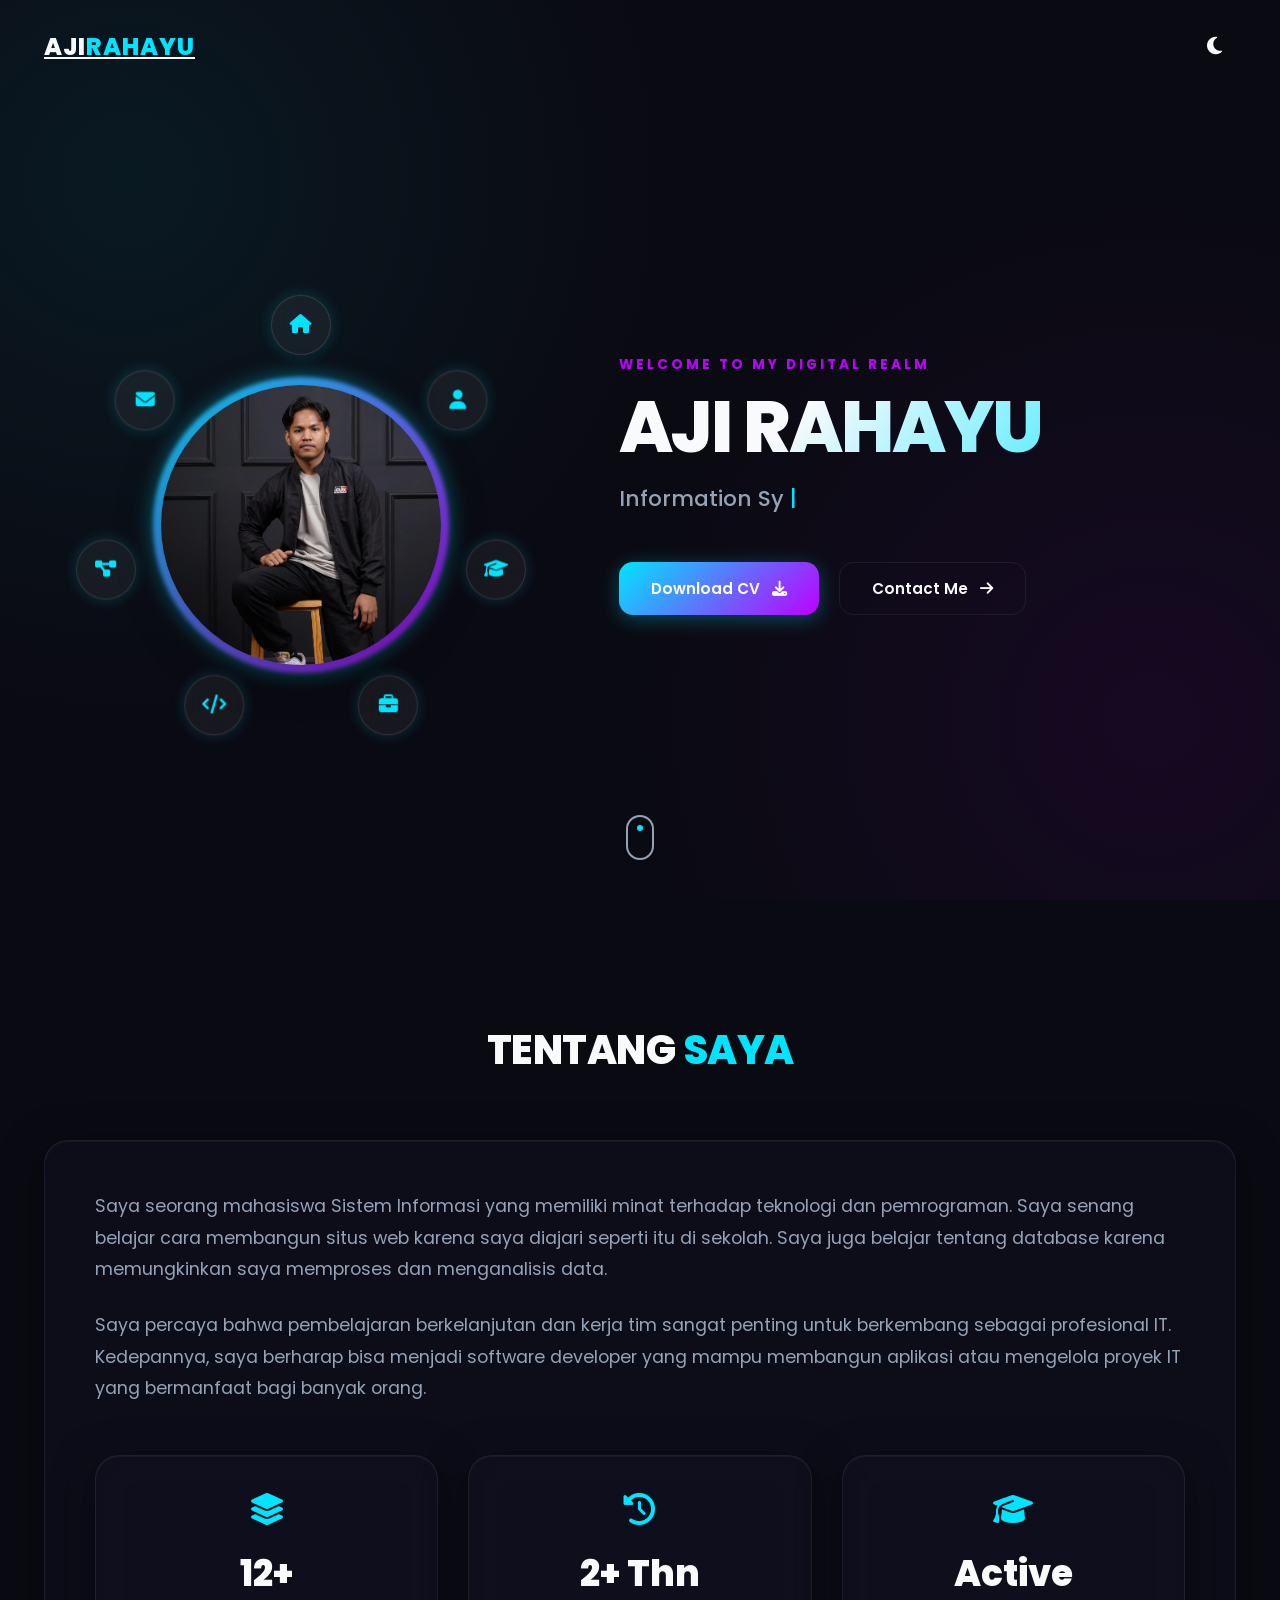
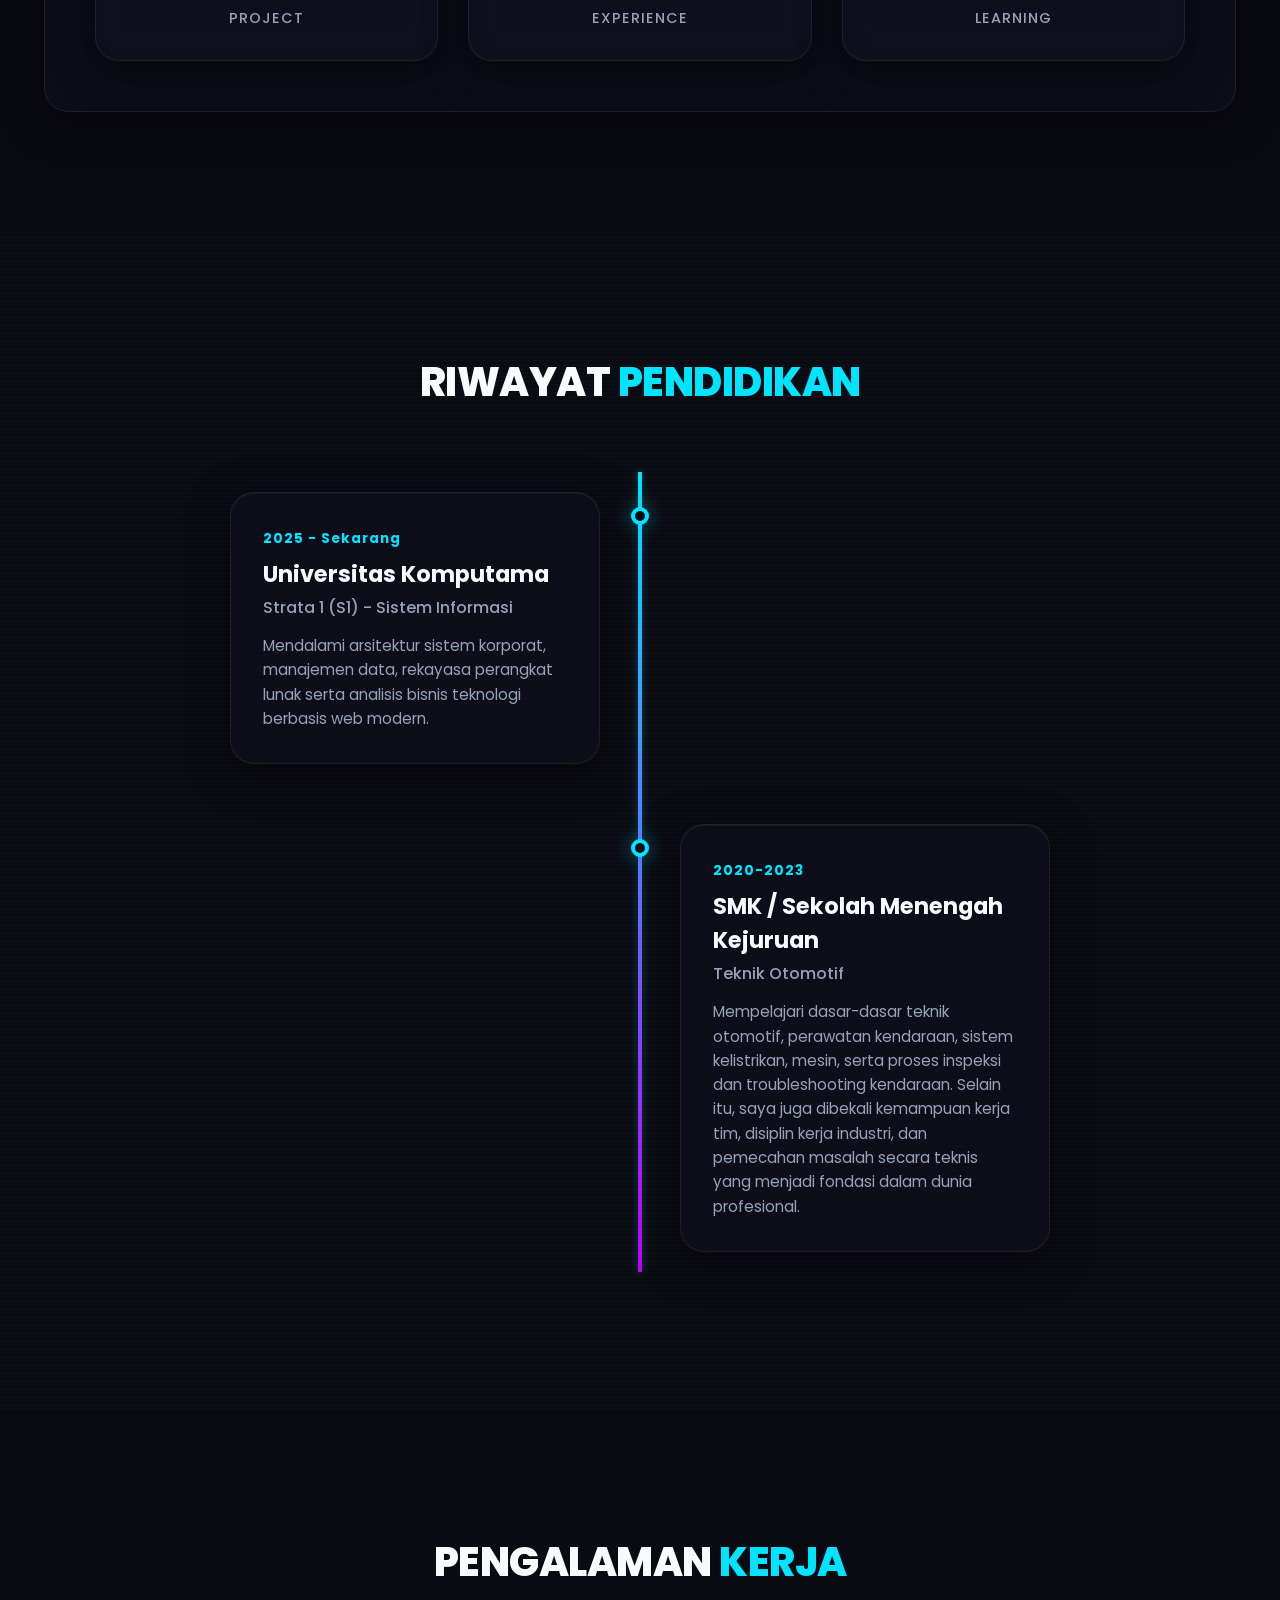
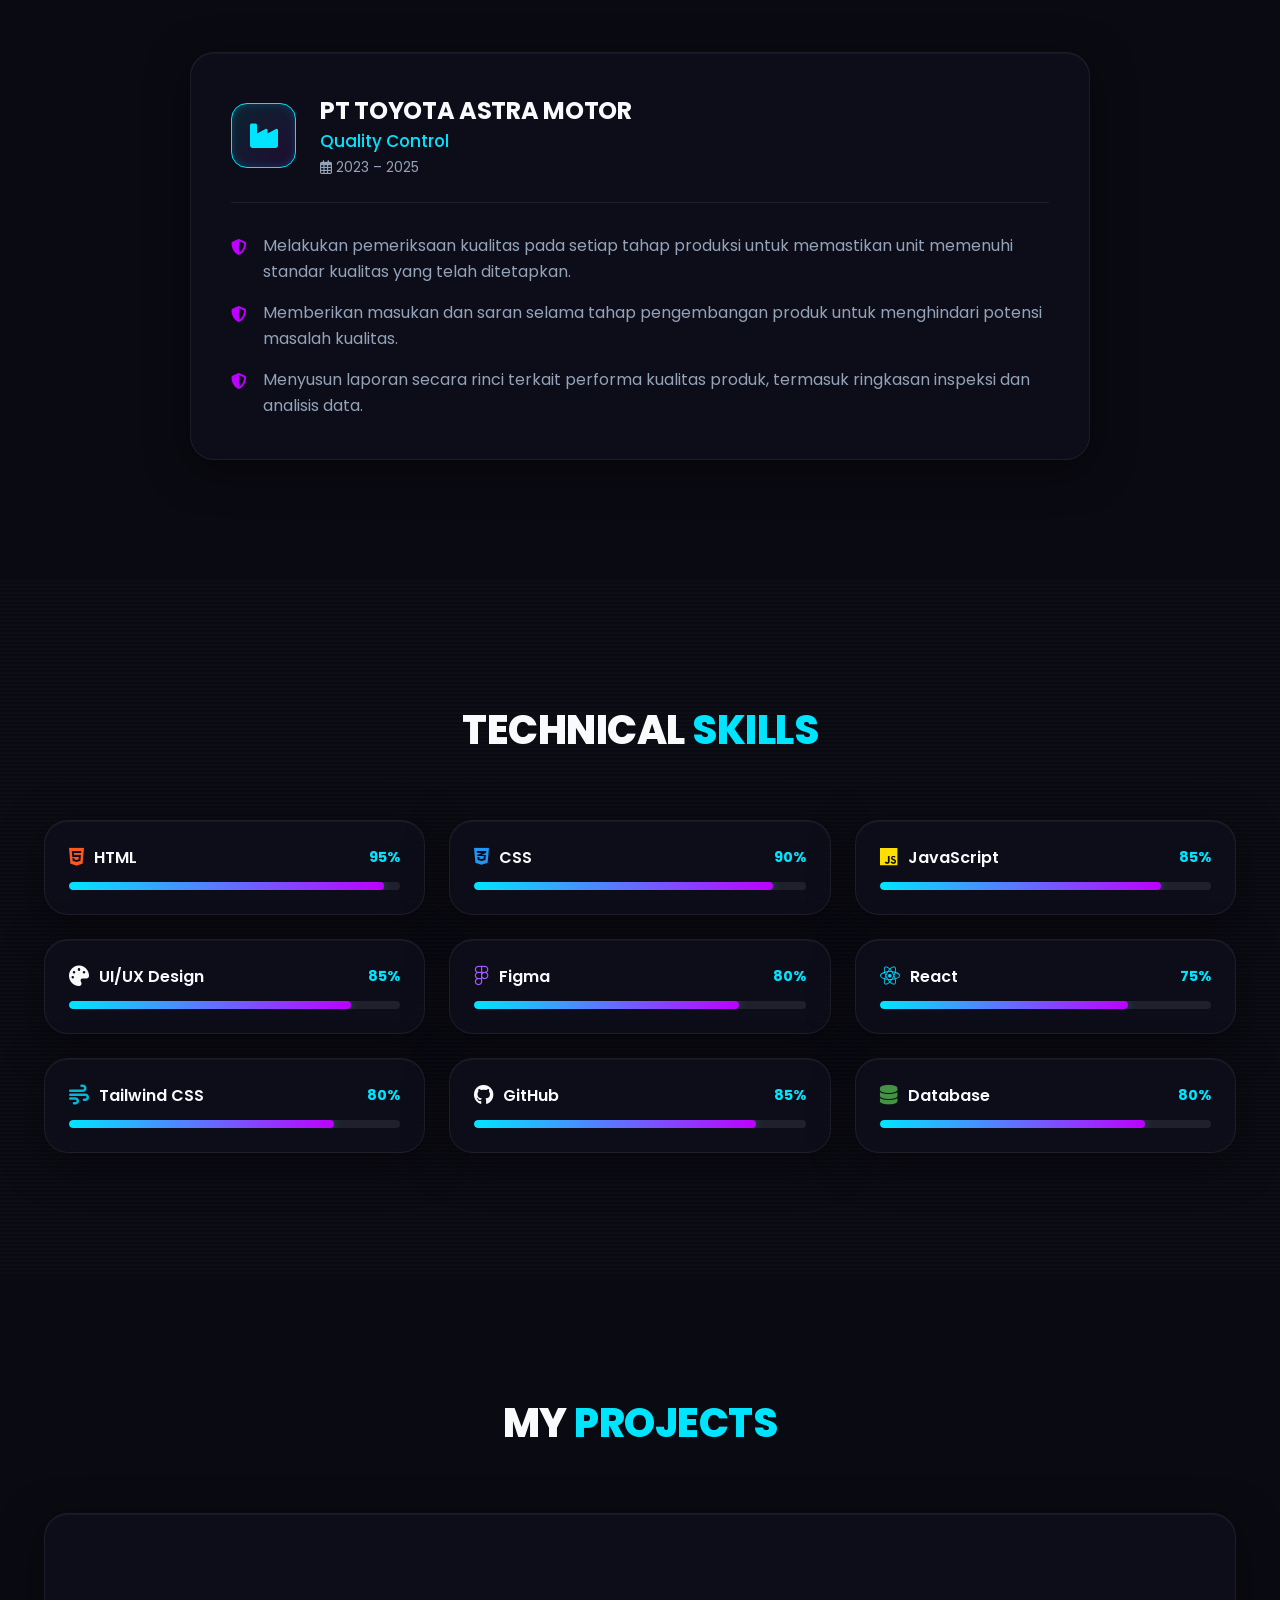
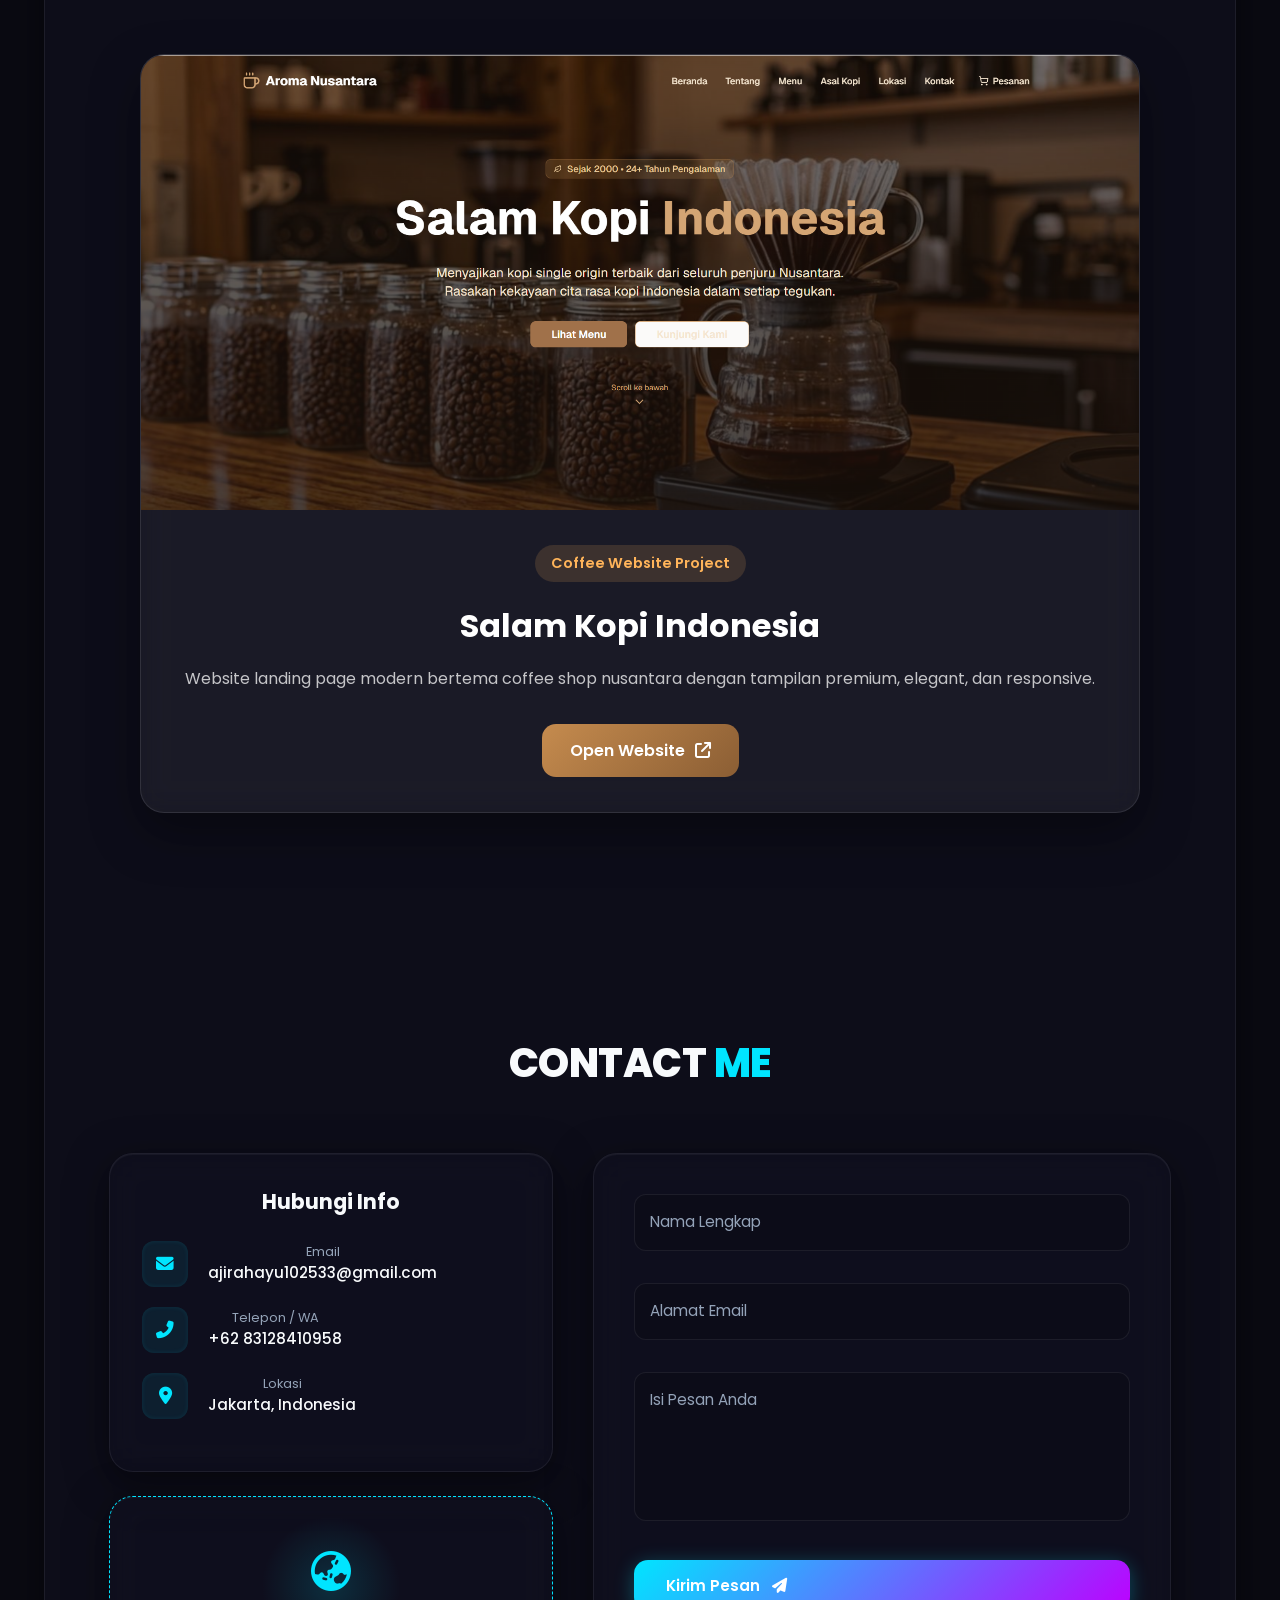
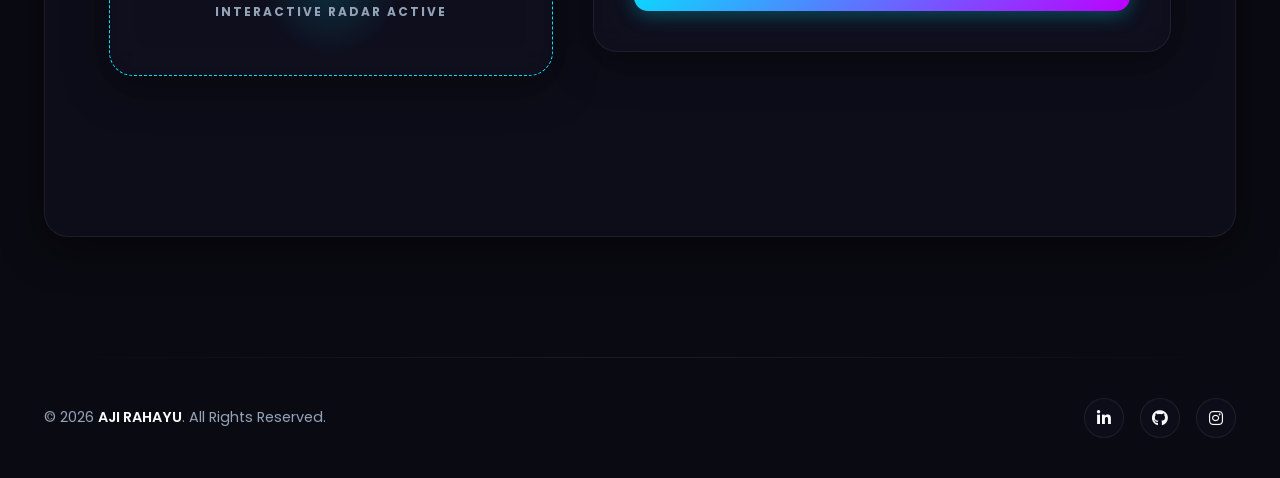
<file: index.html>
<!DOCTYPE html>
<html lang="id" data-theme="dark">
<head>
    <meta charset="UTF-8">
    <meta name="viewport" content="width=device-width, initial-scale=1.0">
    <meta name="description" content="Portfolio Profesional AJI RAHAYU - Mahasiswa Sistem Informasi, Web Developer, dan UI/UX Enthusiast.">
    <meta name="keywords" content="Aji Rahayu, Portfolio, Web Developer, Sistem Informasi, UI/UX Design">
    <title>AJI RAHAYU | Futuristic Portfolio</title>
    
    <!-- Google Fonts: Poppins -->
    <link rel="preconnect" href="https://fonts.googleapis.com">
    <link rel="preconnect" href="https://fonts.gstatic.com" crossorigin>
    <link href="https://fonts.googleapis.com/css2?family=Poppins:wght@300;400;500;600;700;800&display=swap" rel="stylesheet">
    
    <!-- Font Awesome Icons -->
    <link rel="stylesheet" href="https://cdnjs.cloudflare.com/ajax/libs/font-awesome/6.4.0/css/all.min.css">
    
    <!-- Custom CSS Utama -->
    <link rel="stylesheet" href="style.css">
</head>
<body>

    <!-- Loading Screen -->
    <div class="preloader" id="preloader">
        <div class="loader-content">
            <div class="loader-spinner"></div>
            <p class="loader-text">INITIALIZING SYSTEM</p>
        </div>
    </div>

    <!-- Sticky Navbar (Hanya Logo & Tombol Tema) -->
    <header class="navbar-header">
        <nav class="navbar container">
            <a href="#home" class="nav-logo">AJI<span>RAHAYU</span></a>
            
            <div class="nav-actions">
                <!-- Theme Toggle Button -->
                <button id="theme-toggle" class="theme-toggle-btn" aria-label="Toggle Theme">
                    <i class="fas fa-moon"></i>
                </button>
            </div>
        </nav>
    </header>

    <main>
       <!-- Hero Section -->
<section id="home" class="hero-section">
    <div class="animated-bg-overlay"></div>

    <div class="container hero-container">

        <!-- LEFT : PROFILE -->
        <div class="hero-left reveal-fade-right">

            <div class="profile-container-orbit">

                <!-- Orbit Menu -->
                <ul class="orbit-menu">

                    <li style="--i:0;">
                        <a href="#home" title="Home">
                            <i class="fas fa-house"></i>
                        </a>
                    </li>

                    <li style="--i:1;">
                        <a href="#about" title="About">
                            <i class="fas fa-user"></i>
                        </a>
                    </li>

                    <li style="--i:2;">
                        <a href="#education" title="Pendidikan">
                            <i class="fas fa-graduation-cap"></i>
                        </a>
                    </li>

                    <li style="--i:3;">
                        <a href="#experience" title="Pengalaman">
                            <i class="fas fa-briefcase"></i>
                        </a>
                    </li>

                    <li style="--i:4;">
                        <a href="#skills" title="Skills">
                            <i class="fas fa-code"></i>
                        </a>
                    </li>

                    <li style="--i:5;">
                        <a href="#projects" title="Projects">
                            <i class="fas fa-diagram-project"></i>
                        </a>
                    </li>

                    <li style="--i:6;">
                        <a href="#contact" title="Contact">
                            <i class="fas fa-envelope"></i>
                        </a>
                    </li>

                </ul>

                <!-- Profile -->
                <div class="profile-wrapper">

                    <div class="profile-glowing-border"></div>

                    <div class="profile-image-container">
                        <img 
                            src="assets/profile.jpeg"
                            alt="AJI RAHAYU"
                            class="profile-img"
                        >
                    </div>

                </div>

            </div>

        </div>

        <!-- RIGHT : TEXT -->
        <div class="hero-right reveal-fade-left">

            <span class="hero-subtitle">
                WELCOME TO MY DIGITAL REALM
            </span>

            <h1 class="hero-title">
                AJI RAHAYU
            </h1>

            <div class="typing-wrapper">
                <span class="typing-text" id="typing-engine"></span>
                <span class="typing-cursor">|</span>
            </div>

            <div class="hero-cta-group">

                <a href="#" class="btn btn-premium-glow">
                    Download CV
                    <i class="fas fa-download"></i>
                </a>

                <a href="#contact" class="btn btn-outline">
                    Contact Me
                    <i class="fas fa-arrow-right"></i>
                </a>

            </div>

        </div>

    </div>

    <!-- Scroll Down -->
    <div class="scroll-down-indicator">
        <a href="#about">

            <span class="mouse-scroll">
                <span class="mouse-wheel"></span>
            </span>

        </a>
    </div>

</section>

        <!-- About Section -->
        <section id="about" class="section-padding">
            <div class="container">
                <h2 class="section-heading text-center reveal-fade-up">Tentang <span>Saya</span></h2>
                
                <div class="about-card glass-card reveal-fade-up">
                    <div class="about-bio">
                        <p>
                            Saya seorang mahasiswa Sistem Informasi yang memiliki minat terhadap teknologi dan pemrograman. Saya senang belajar cara membangun situs web karena saya diajari seperti itu di sekolah. Saya juga belajar tentang database karena memungkinkan saya memproses dan menganalisis data.
                        </p>
                        <p>
                            Saya percaya bahwa pembelajaran berkelanjutan dan kerja tim sangat penting untuk berkembang sebagai profesional IT. Kedepannya, saya berharap bisa menjadi software developer yang mampu membangun aplikasi atau mengelola proyek IT yang bermanfaat bagi banyak orang.
                        </p>
                    </div>

                    <!-- Statistics Component -->
                    <div class="about-stats">
                        <a href="#projects" class="stat-item glass-card glow-hover" style="display: block; color: inherit; text-decoration: none;">
                            <div class="stat-icon"><i class="fas fa-layer-group"></i></div>
                            <span class="stat-number">12+</span>
                            <span class="stat-label">Project</span>
                        </a>
                        <a href="#experience" class="stat-item glass-card glow-hover" style="display: block; color: inherit; text-decoration: none;">
                            <div class="stat-icon"><i class="fas fa-history"></i></div>
                            <span class="stat-number">2+ Thn</span>
                            <span class="stat-label">Experience</span>
                        </a>
                        <a href="#education" class="stat-item glass-card glow-hover" style="display: block; color: inherit; text-decoration: none;">
                            <div class="stat-icon"><i class="fas fa-graduation-cap"></i></div>
                            <span class="stat-number">Active</span>
                            <span class="stat-label">Learning</span>
                        </a>
                    </div>
                </div>
            </div>
        </section>

        <!-- Pendidikan Section -->
        <section id="education" class="section-padding bg-striped">
            <div class="container">
                <h2 class="section-heading text-center reveal-fade-up">Riwayat <span>Pendidikan</span></h2>
                
                <div class="timeline-container">
                    <div class="timeline-line"></div>

                    <!-- Timeline Item 1 -->
                    <div class="timeline-item reveal-fade-right">
                        <div class="timeline-marker"></div>
                        <div class="timeline-content glass-card">
                            <span class="timeline-date">2025 - Sekarang</span>
                            <h3>Universitas Komputama </h3>
                            <h4>Strata 1 (S1) - Sistem Informasi</h4>
                            <p>Mendalami arsitektur sistem korporat, manajemen data, rekayasa perangkat lunak serta analisis bisnis teknologi berbasis web modern.</p>
                        </div>
                    </div>

                    <!-- Timeline Item 2 -->
                    <div class="timeline-item item-reverse reveal-fade-left">
                        <div class="timeline-marker"></div>
                        <div class="timeline-content glass-card">
                            <span class="timeline-date">2020-2023</span>
                            <h3>SMK / Sekolah Menengah Kejuruan</h3>
                            <h4>Teknik Otomotif</h4>
                            <p>Mempelajari dasar-dasar teknik otomotif, perawatan kendaraan, sistem kelistrikan, mesin, serta proses inspeksi dan troubleshooting kendaraan. Selain itu, saya juga dibekali kemampuan kerja tim, disiplin kerja industri, dan pemecahan masalah secara teknis yang menjadi fondasi dalam dunia profesional.</p>
                        </div>
                    </div>
                </div>
            </div>
        </section>

        <!-- Pengalaman Kerja Section -->
        <section id="experience" class="section-padding">
            <div class="container">
                <h2 class="section-heading text-center reveal-fade-up">Pengalaman <span>Kerja</span></h2>
                
                <div class="experience-wrapper reveal-fade-up">
                    <div class="experience-premium-card glass-card">
                        <div class="exp-card-header">
                            <div class="exp-company-icon">
                                <i class="fas fa-industry"></i>
                            </div>
                            <div class="exp-meta-info">
                                <h3 class="exp-company">PT TOYOTA ASTRA MOTOR</h3>
                                <h4 class="exp-role">Quality Control</h4>
                                <span class="exp-duration"><i class="far fa-calendar-alt"></i> 2023 – 2025</span>
                            </div>
                        </div>
                        <div class="exp-card-body">
                            <ul class="exp-responsibility-list">
                                <li>
                                    <span class="list-bullet"><i class="fas fa-shield-halved"></i></span>
                                    <p>Melakukan pemeriksaan kualitas pada setiap tahap produksi untuk memastikan unit memenuhi standar kualitas yang telah ditetapkan.</p>
                                </li>
                                <li>
                                    <span class="list-bullet"><i class="fas fa-shield-halved"></i></span>
                                    <p>Memberikan masukan dan saran selama tahap pengembangan produk untuk menghindari potensi masalah kualitas.</p>
                                </li>
                                <li>
                                    <span class="list-bullet"><i class="fas fa-shield-halved"></i></span>
                                    <p>Menyusun laporan secara rinci terkait performa kualitas produk, termasuk ringkasan inspeksi dan analisis data.</p>
                                </li>
                            </ul>
                        </div>
                    </div>
                </div>
            </div>
        </section>

        <!-- Skill Section -->
        <section id="skills" class="section-padding bg-striped">
            <div class="container">
                <h2 class="section-heading text-center reveal-fade-up">Technical <span>Skills</span></h2>
                
                <div class="skills-grid">
                    <div class="skill-item-card glass-card reveal-fade-up">
                        <div class="skill-header">
                            <span class="skill-name"><i class="fab fa-html5 skill-brand-html"></i> HTML</span>
                            <span class="skill-percentage">95%</span>
                        </div>
                        <div class="progress-bar-container">
                            <div class="progress-bar-fill" data-progress="95%"></div>
                        </div>
                    </div>
                    <div class="skill-item-card glass-card reveal-fade-up">
                        <div class="skill-header">
                            <span class="skill-name"><i class="fab fa-css3-alt skill-brand-css"></i> CSS</span>
                            <span class="skill-percentage">90%</span>
                        </div>
                        <div class="progress-bar-container">
                            <div class="progress-bar-fill" data-progress="90%"></div>
                        </div>
                    </div>
                    <div class="skill-item-card glass-card reveal-fade-up">
                        <div class="skill-header">
                            <span class="skill-name"><i class="fab fa-js skill-brand-js"></i> JavaScript</span>
                            <span class="skill-percentage">85%</span>
                        </div>
                        <div class="progress-bar-container">
                            <div class="progress-bar-fill" data-progress="85%"></div>
                        </div>
                    </div>
                    <div class="skill-item-card glass-card reveal-fade-up">
                        <div class="skill-header">
                            <span class="skill-name"><i class="fas fa-palette"></i> UI/UX Design</span>
                            <span class="skill-percentage">85%</span>
                        </div>
                        <div class="progress-bar-container">
                            <div class="progress-bar-fill" data-progress="85%"></div>
                        </div>
                    </div>
                    <div class="skill-item-card glass-card reveal-fade-up">
                        <div class="skill-header">
                            <span class="skill-name"><i class="fab fa-figma skill-brand-figma"></i> Figma</span>
                            <span class="skill-percentage">80%</span>
                        </div>
                        <div class="progress-bar-container">
                            <div class="progress-bar-fill" data-progress="80%"></div>
                        </div>
                    </div>
                    <div class="skill-item-card glass-card reveal-fade-up">
                        <div class="skill-header">
                            <span class="skill-name"><i class="fab fa-react skill-brand-react"></i> React</span>
                            <span class="skill-percentage">75%</span>
                        </div>
                        <div class="progress-bar-container">
                            <div class="progress-bar-fill" data-progress="75%"></div>
                        </div>
                    </div>
                    <div class="skill-item-card glass-card reveal-fade-up">
                        <div class="skill-header">
                            <span class="skill-name"><i class="fas fa-wind skill-brand-tailwind"></i> Tailwind CSS</span>
                            <span class="skill-percentage">80%</span>
                        </div>
                        <div class="progress-bar-container">
                            <div class="progress-bar-fill" data-progress="80%"></div>
                        </div>
                    </div>
                    <div class="skill-item-card glass-card reveal-fade-up">
                        <div class="skill-header">
                            <span class="skill-name"><i class="fab fa-github"></i> GitHub</span>
                            <span class="skill-percentage">85%</span>
                        </div>
                        <div class="progress-bar-container">
                            <div class="progress-bar-fill" data-progress="85%"></div>
                        </div>
                    </div>
                    <div class="skill-item-card glass-card reveal-fade-up">
                        <div class="skill-header">
                            <span class="skill-name"><i class="fas fa-database skill-brand-db"></i> Database</span>
                            <span class="skill-percentage">80%</span>
                        </div>
                        <div class="progress-bar-container">
                            <div class="progress-bar-fill" data-progress="80%"></div>
                        </div>
                    </div>
                </div>
            </div>
        </section>

        <!-- Section Project -->
        <section id="projects" class="section-padding">
            <div class="container">
                <h2 class="section-heading text-center reveal-fade-up">My <span>Projects</span></h2>
                <div class="glass-card reveal-fade-up" style="padding: 40px; text-align: center;">
                   <!-- SECTION PROJECT CARD -->
<section class="coffee-project-preview">
    
    <div class="coffee-card">

        <!-- FOTO WEBSITE -->
        <img 
            src="assets/salamkopi.png" 
            alt="Salam Kopi Indonesia"
            class="coffee-preview-image"
        >

        <!-- CONTENT -->
        <div class="coffee-card-content">

            <span class="coffee-label">
                Coffee Website Project
            </span>

            <h2>Salam Kopi Indonesia</h2>

            <p>
                Website landing page modern bertema coffee shop nusantara 
                dengan tampilan premium, elegant, dan responsive.
            </p>

            <!-- BUTTON OPEN -->
            <a 
                href="https://salamkopi.space-z.ai/#menu" 
                target="_blank"
                class="coffee-open-btn"
            >
                Open Website
                <i class="fas fa-arrow-up-right-from-square"></i>
            </a>

        </div>

    </div>

</section>

        <!-- Contact Section -->
        <section id="contact" class="section-padding">
            <div class="container">
                <h2 class="section-heading text-center reveal-fade-up">Contact <span>Me</span></h2>
                
                <div class="contact-grid">
                    <div class="contact-sidebar reveal-fade-right">
                        <div class="info-contact-card glass-card">
                            <h3>Hubungi Info</h3>
                            <div class="info-link-item">
                                <i class="fas fa-envelope"></i>
                                <div>
                                    <span>Email</span>
                                    <p>ajirahayu102533@gmail.com</p>
                                </div>
                            </div>
                            <div class="info-link-item">
                                <i class="fas fa-phone-alt"></i>
                                <div>
                                    <span>Telepon / WA</span>
                                    <p>+62 83128410958</p>
                                </div>
                            </div>
                            <div class="info-link-item">
                                <i class="fas fa-map-marker-alt"></i>
                                <div>
                                    <span>Lokasi</span>
                                    <p>Jakarta, Indonesia</p>
                                </div>
                            </div>
                        </div>

                        <div class="maps-placeholder glass-card">
                            <div class="map-glow-effect"></div>
                            <i class="fas fa-earth-asia"></i>
                            <span>INTERACTIVE RADAR ACTIVE</span>
                        </div>
                    </div>

                    <div class="contact-form-container glass-card reveal-fade-left">
                        <form id="portfolio-contact-form" autocomplete="off">
                            <div class="input-floating-group">
                                <input type="text" id="form-name" required placeholder=" ">
                                <label for="form-name">Nama Lengkap</label>
                            </div>
                            <div class="input-floating-group">
                                <input type="email" id="form-email" required placeholder=" ">
                                <label for="form-email">Alamat Email</label>
                            </div>
                            <div class="input-floating-group">
                                <textarea id="form-message" rows="5" required placeholder=" "></textarea>
                                <label for="form-message">Isi Pesan Anda</label>
                            </div>
                            <button type="submit" class="btn btn-premium-glow w-100">
                                Kirim Pesan <i class="fas fa-paper-plane"></i>
                            </button>
                        </form>
                    </div>
                </div>
            </div>
        </section>
    </main>

    <!-- Footer -->
    <footer class="footer-component">
        <div class="container">
            <div class="footer-divider"></div>
            <div class="footer-wrapper">
                <p class="footer-copyright">&copy; 2026 <span>AJI RAHAYU</span>. All Rights Reserved.</p>
                
                <div class="footer-social-links">
                    <a href="#" aria-label="LinkedIn"><i class="fab fa-linkedin-in"></i></a>
                    <a href="#" aria-label="GitHub"><i class="fab fa-github"></i></a>
                    <a href="#" aria-label="Instagram"><i class="fab fa-instagram"></i></a>
                </div>
            </div>
        </div>

        <button id="back-to-top" class="back-to-top-btn" aria-label="Back to Top">
            <i class="fas fa-arrow-up"></i>
        </button>
    </footer>

    <!-- Pure Custom Logic Engine -->
    <script src="script.js"></script>
</body>
</html>
</file>
<file: style.css>
/* ==========================================================================
   FUTURISTIC CORE STYLING & VARIABLE ENGINE
   ========================================================================== */
:root {
    /* DARK MODE (DEFAULT) VARIABLE SYSTEM */
    --base-bg: #0a0a12;
    --card-bg: rgba(18, 18, 32, 0.55);
    --nav-bg: rgba(10, 10, 18, 0.75);
    --text-primary: #f8fafc;
    --text-muted: #94a3b8;
    
    --electric-blue: #00e5ff;
    --neon-purple: #bd00ff;
    --pure-white: #ffffff;
    --deep-black: #020205;
    
    --glass-border: rgba(255, 255, 255, 0.07);
    --glass-shadow: rgba(0, 229, 255, 0.05);
    --neon-glow: 0 0 20px rgba(0, 229, 255, 0.45);
    --soft-shadow: 0 10px 40px rgba(0, 0, 0, 0.5);
    
    --striped-bg: rgba(255, 255, 255, 0.01);
}

[data-theme="light"] {
    /* LIGHT MODE ALTERNATIVE VARIABLE SYSTEM */
    --base-bg: #f4f6fc;
    --card-bg: rgba(255, 255, 255, 0.65);
    --nav-bg: rgba(244, 246, 252, 0.8);
    --text-primary: #0f172a;
    --text-muted: #64748b;
    
    --electric-blue: #0066cc;
    --neon-purple: #8b5cf6;
    
    --glass-border: rgba(15, 23, 42, 0.08);
    --glass-shadow: rgba(0, 102, 204, 0.05);
    --neon-glow: 0 0 15px rgba(0, 102, 204, 0.3);
    --soft-shadow: 0 10px 30px rgba(15, 23, 42, 0.06);
    
    --striped-bg: rgba(0, 102, 204, 0.01);
}

/* Base Configuration reset */
* {
    margin: 0;
    padding: 0;
    box-sizing: border-box;
    font-family: 'Poppins', sans-serif;
    outline: none;
}

html {
    scroll-behavior: smooth;
    overflow-x: hidden;
}

body {
    background-color: var(--base-bg);
    color: var(--text-primary);
    transition: background-color 0.5s cubic-bezier(0.4, 0, 0.2, 1), color 0.5s cubic-bezier(0.4, 0, 0.2, 1);
    overflow-x: hidden;
}

/* Reusable Glassmorphism Base Component */
.glass-card {
    background: var(--card-bg);
    backdrop-filter: blur(16px) saturate(120%);
    -webkit-backdrop-filter: blur(16px) saturate(120%);
    border: 1px solid var(--glass-border);
    border-radius: 24px;
    box-shadow: var(--soft-shadow), inset 0 1px 1px rgba(255, 255, 255, 0.05);
    transition: transform 0.4s cubic-bezier(0.25, 1, 0.5, 1), box-shadow 0.4s cubic-bezier(0.25, 1, 0.5, 1);
}

.bg-striped {
    background-image: linear-gradient(var(--striped-bg) 2px, transparent 2px);
    background-size: 100% 4px;
}

.container {
    width: 100%;
    max-width: 1240px;
    margin: 0 auto;
    padding: 0 24px;
}

.section-padding {
    padding: 120px 0;
}

.section-heading {
    font-size: 2.5rem;
    font-weight: 800;
    letter-spacing: -0.5px;
    margin-bottom: 60px;
    text-transform: uppercase;
}

.section-heading span {
    color: var(--electric-blue);
    position: relative;
    display: inline-block;
}

.text-center { text-align: center; }
.w-100 { width: 100%; }

/* ==========================================================================
   PRELOADER
   ========================================================================== */
.preloader {
    position: fixed;
    inset: 0;
    background-color: var(--deep-black);
    z-index: 99999;
    display: flex;
    justify-content: center;
    align-items: center;
    transition: opacity 0.6s ease, visibility 0.6s ease;
}

.loader-content {
    text-align: center;
}

.loader-spinner {
    width: 65px;
    height: 65px;
    border: 3px solid transparent;
    border-top-color: var(--electric-blue);
    border-bottom-color: var(--neon-purple);
    border-radius: 50%;
    animation: rotateSpinner 1.2s cubic-bezier(0.5, 0, 0.5, 1) infinite;
    margin: 0 auto 20px;
}

.loader-text {
    color: var(--electric-blue);
    font-size: 0.85rem;
    font-weight: 600;
    letter-spacing: 4px;
    animation: pulseText 1.5s infinite alternate;
}

/* ==========================================================================
   STICKY NAVBAR
   ========================================================================== */
.navbar-header {
    position: fixed;
    top: 0;
    left: 0;
    width: 100%;
    z-index: 999;
    transition: background-color 0.3s ease, padding 0.3s ease;
    padding: 24px 0;
}

.navbar-header.sticky-active {
    background-color: var(--nav-bg);
    backdrop-filter: blur(12px);
    -webkit-backdrop-filter: blur(12px);
    padding: 14px 0;
    border-bottom: 1px solid var(--glass-border);
}

.navbar {
    display: flex;
    justify-content: space-between;
    align-items: center;
}

.nav-logo {
    font-size: 1.5rem;
    font-weight: 800;
    color: var(--text-primary);
    letter-spacing: 1px;
}

.nav-logo span {
    color: var(--electric-blue);
}

.nav-menu {
    display: flex;
    align-items: center;
    gap: 32px;
    list-style: none;
}

.nav-link {
    color: var(--text-primary);
    font-weight: 500;
    font-size: 0.95rem;
    text-decoration: none;
    position: relative;
    padding: 6px 0;
    transition: color 0.3s ease;
}

.nav-link::after {
    content: '';
    position: absolute;
    bottom: 0;
    left: 0;
    width: 0;
    height: 2px;
    background: linear-gradient(90deg, var(--electric-blue), var(--neon-purple));
    transition: width 0.3s cubic-bezier(0.4, 0, 0.2, 1);
}

.nav-link:hover::after,
.nav-link.active-link::after {
    width: 100%;
}

.nav-link:hover,
.nav-link.active-link {
    color: var(--electric-blue);
}

.nav-actions {
    display: flex;
    align-items: center;
    gap: 20px;
}

.theme-toggle-btn {
    background: none;
    border: none;
    color: var(--text-primary);
    font-size: 1.25rem;
    cursor: pointer;
    width: 44px;
    height: 44px;
    border-radius: 50%;
    display: flex;
    justify-content: center;
    align-items: center;
    transition: background-color 0.3s, color 0.3s;
}

.theme-toggle-btn:hover {
    background-color: rgba(255, 255, 255, 0.08);
    color: var(--electric-blue);
}

.hamburger-menu {
    display: none;
    flex-direction: column;
    gap: 6px;
    cursor: pointer;
}

.hamburger-menu .bar {
    width: 28px;
    height: 3px;
    background-color: var(--text-primary);
    border-radius: 3px;
    transition: transform 0.3s ease, opacity 0.3s ease;
}

/* ==========================================================================
   HERO SECTION
   ========================================================================== */
.hero-section {
    min-height: 100vh;
    display: flex;
    align-items: center;
    position: relative;
    overflow: hidden;
    padding-top: 100px;
}

.animated-bg-overlay {
    position: absolute;
    inset: 0;
    background: radial-gradient(circle at 10% 20%, rgba(0, 229, 255, 0.07) 0%, transparent 40%),
                radial-gradient(circle at 90% 80%, rgba(189, 0, 255, 0.07) 0%, transparent 40%);
    z-index: -1;
}

.hero-container {
    display: grid;
    grid-template-columns: 1fr 1.2fr;
    align-items: center;
    gap: 60px;
}

/* Profile Left Wrapper Style */
.hero-left {
    display: flex;
    justify-content: center;
    align-items: center;
    position: relative;
}

.profile-wrapper {
    position: relative;
    width: 320px;
    height: 320px;
}

.profile-image-container {
    width: 100%;
    height: 100%;
    border-radius: 50%;
    overflow: hidden;
    position: relative;
    z-index: 3;
    box-shadow: var(--soft-shadow);
}

.profile-img {
    width: 100%;
    height: 100%;
    object-fit: cover;
}

.profile-glowing-border {
    position: absolute;
    inset: -6px;
    border-radius: 50%;
    background: linear-gradient(135deg, var(--electric-blue), var(--neon-purple));
    z-index: 1;
    animation: rotateGlow 6s linear infinite;
    filter: blur(2px);
    box-shadow: var(--neon-glow);
}

/* Floating Elements around profile photo */
.floating-element {
    position: absolute;
    z-index: 4;
    border-radius: 50%;
    display: flex;
    justify-content: center;
    align-items: center;
    backdrop-filter: blur(4px);
}

.element-circle-1 {
    width: 24px; height: 24px;
    background: rgba(0, 229, 255, 0.2);
    top: -10px; right: 20px;
    animation: floatAnimation 4s ease-in-out infinite;
}

.element-circle-2 {
    width: 16px; height: 16px;
    background: rgba(189, 0, 255, 0.2);
    bottom: 30px; left: -20px;
    animation: floatAnimation 5s ease-in-out infinite 0.5s;
}

.element-icon-1, .element-icon-2, .element-icon-3 {
    width: 50px; height: 50px;
    background: var(--card-bg);
    border: 1px solid var(--glass-border);
    color: var(--electric-blue);
    box-shadow: var(--soft-shadow);
}

.element-icon-1 { top: 40px; left: -40px; animation: floatAnimation 4.5s ease-in-out infinite 0.2s; }
.element-icon-2 { bottom: 40px; right: -30px; animation: floatAnimation 5.5s ease-in-out infinite 0.8s; }
.element-icon-3 { top: -30px; left: 60px; animation: floatAnimation 6s ease-in-out infinite 0.4s; }

/* Right Text content */
.hero-subtitle {
    font-size: 0.85rem;
    font-weight: 700;
    letter-spacing: 3px;
    color: var(--neon-purple);
    display: block;
    margin-bottom: 12px;
}

.hero-title {
    font-size: 4.5rem;
    font-weight: 800;
    line-height: 1.1;
    letter-spacing: -2px;
    margin-bottom: 16px;

    background: linear-gradient(
        135deg,
        var(--text-primary) 30%,
        var(--electric-blue)
    );

    background-clip: text;
    -webkit-background-clip: text;

    color: transparent;
    -webkit-text-fill-color: transparent;
}
.typing-wrapper {
    font-size: 1.35rem;
    font-weight: 500;
    color: var(--text-muted);
    margin-bottom: 40px;
    min-height: 40px;
}

.typing-cursor {
    color: var(--electric-blue);
    animation: blinkCursor 0.7s step-end infinite;
}

/* Button & UI Components */
.hero-cta-group {
    display: flex;
    gap: 20px;
}

.btn {
    padding: 14px 32px;
    border-radius: 14px;
    font-size: 0.95rem;
    font-weight: 600;
    text-decoration: none;
    display: inline-flex;
    align-items: center;
    gap: 12px;
    transition: all 0.3s cubic-bezier(0.25, 1, 0.5, 1);
    cursor: pointer;
}

.btn-premium-glow {
    background: linear-gradient(135deg, var(--electric-blue), var(--neon-purple));
    color: var(--pure-white);
    border: none;
    box-shadow: 0 4px 20px rgba(0, 229, 255, 0.3);
}

.btn-premium-glow:hover {
    transform: translateY(-3px);
    box-shadow: 0 6px 25px rgba(0, 229, 255, 0.5), var(--neon-glow);
}

.btn-outline {
    background: transparent;
    color: var(--text-primary);
    border: 1px solid var(--glass-border);
}

.btn-outline:hover {
    background-color: var(--text-primary);
    color: var(--base-bg);
    transform: translateY(-3px);
}

/* Scroll indicator */
.scroll-down-indicator {
    position: absolute;
    bottom: 40px;
    left: 50%;
    transform: translateX(-50%);
    z-index: 5;
}

.mouse-scroll {
    width: 28px;
    height: 45px;
    border: 2px solid var(--text-muted);
    border-radius: 20px;
    display: block;
    position: relative;
}

.mouse-wheel {
    width: 6px;
    height: 6px;
    background-color: var(--electric-blue);
    border-radius: 50%;
    position: absolute;
    top: 8px;
    left: 50%;
    transform: translateX(-50%);
    animation: scrollMouseWheel 1.6s ease-in-out infinite;
}

/* ==========================================================================
   ABOUT SECTION
   ========================================================================== */
.about-card {
    padding: 50px;
}

.about-bio {
    font-size: 1.1rem;
    line-height: 1.8;
    color: var(--text-muted);
    margin-bottom: 50px;
}

.about-bio p:not(:last-child) {
    margin-bottom: 24px;
}

.about-stats {
    display: grid;
    grid-template-columns: repeat(3, 1fr);
    gap: 30px;
}

.stat-item {
    padding: 30px;
    text-align: center;
}

.stat-item:hover {
    transform: translateY(-8px);
}

.glow-hover:hover {
    box-shadow: 0 15px 35px var(--glass-shadow), 0 0 15px rgba(0, 229, 255, 0.1);
    border-color: var(--electric-blue);
}

.stat-icon {
    font-size: 2rem;
    color: var(--electric-blue);
    margin-bottom: 12px;
}

.stat-number {
    display: block;
    font-size: 2.25rem;
    font-weight: 800;
    color: var(--text-primary);
    margin-bottom: 4px;
}

.stat-label {
    font-size: 0.9rem;
    color: var(--text-muted);
    font-weight: 500;
    text-transform: uppercase;
    letter-spacing: 1px;
}

/* ==========================================================================
   PENDIDIKAN SECTION
   ========================================================================== */
.timeline-container {
    position: relative;
    max-width: 900px;
    margin: 0 auto;
}

.timeline-line {
    position: absolute;
    left: 50%;
    top: 0;
    bottom: 0;
    width: 4px;
    background: linear-gradient(to bottom, var(--electric-blue), var(--neon-purple));
    transform: translateX(-50%);
    box-shadow: 0 0 10px rgba(0, 229, 255, 0.3);
}

.timeline-item {
    position: relative;
    width: 50%;
    padding: 20px 40px;
    margin-bottom: 20px;
}

.timeline-item:not(.item-reverse) {
    left: 0;
}

.timeline-item.item-reverse {
    left: 50%;
}

.timeline-marker {
    position: absolute;
    top: 35px;
    width: 18px;
    height: 18px;
    background-color: var(--base-bg);
    border: 4px solid var(--electric-blue);
    border-radius: 50%;
    z-index: 2;
    box-shadow: var(--neon-glow);
}

.timeline-item:not(.item-reverse) .timeline-marker {
    right: -9px;
}

.timeline-item.item-reverse .timeline-marker {
    left: -9px;
}

.timeline-content {
    padding: 32px;
}

.timeline-content:hover {
    border-color: var(--neon-purple);
    box-shadow: 0 10px 30px rgba(189, 0, 255, 0.1);
}

.timeline-date {
    display: inline-block;
    font-size: 0.85rem;
    font-weight: 700;
    color: var(--electric-blue);
    margin-bottom: 8px;
    letter-spacing: 1px;
}

.timeline-content h3 {
    font-size: 1.4rem;
    font-weight: 700;
    margin-bottom: 4px;
}

.timeline-content h4 {
    font-size: 1rem;
    font-weight: 500;
    color: var(--text-muted);
    margin-bottom: 14px;
}

.timeline-content p {
    font-size: 0.95rem;
    color: var(--text-muted);
    line-height: 1.6;
}

/* ==========================================================================
   PENGALAMAN KERJA SECTION
   ========================================================================== */
.experience-wrapper {
    max-width: 900px;
    margin: 0 auto;
}

.experience-premium-card {
    padding: 40px;
}

.experience-premium-card:hover {
    border-color: var(--electric-blue);
    box-shadow: 0 15px 40px rgba(0, 229, 255, 0.12);
}

.exp-card-header {
    display: flex;
    align-items: center;
    gap: 24px;
    margin-bottom: 30px;
    border-bottom: 1px solid var(--glass-border);
    padding-bottom: 24px;
}

.exp-company-icon {
    width: 65px;
    height: 65px;
    background: linear-gradient(135deg, rgba(0, 229, 255, 0.1), rgba(189, 0, 255, 0.1));
    border: 1px solid var(--electric-blue);
    border-radius: 16px;
    display: flex;
    justify-content: center;
    align-items: center;
    font-size: 1.75rem;
    color: var(--electric-blue);
    box-shadow: inset 0 0 10px rgba(0, 229, 255, 0.2);
}

.exp-meta-info h3 {
    font-size: 1.5rem;
    font-weight: 700;
    letter-spacing: -0.3px;
}

.exp-meta-info h4 {
    font-size: 1.05rem;
    color: var(--electric-blue);
    font-weight: 500;
}

.exp-duration {
    font-size: 0.85rem;
    color: var(--text-muted);
    display: block;
    margin-top: 4px;
}

.exp-responsibility-list {
    list-style: none;
    display: flex;
    flex-direction: column;
    gap: 16px;
}

.exp-responsibility-list li {
    display: flex;
    gap: 16px;
    align-items: flex-start;
}

.list-bullet {
    color: var(--neon-purple);
    margin-top: 2px;
}

.exp-responsibility-list p {
    font-size: 1rem;
    line-height: 1.6;
    color: var(--text-muted);
}

/* ==========================================================================
   SKILLS SECTION
   ========================================================================== */
.skills-grid {
    display: grid;
    grid-template-columns: repeat(3, 1fr);
    gap: 24px;
}

.skill-item-card {
    padding: 24px;
}

.skill-item-card:hover {
    transform: scale(1.03);
    border-color: var(--electric-blue);
    box-shadow: 0 10px 25px var(--glass-shadow);
}

.skill-header {
    display: flex;
    justify-content: space-between;
    align-items: center;
    margin-bottom: 12px;
}

.skill-name {
    font-weight: 600;
    font-size: 1rem;
    display: inline-flex;
    align-items: center;
    gap: 10px;
}

.skill-name i {
    font-size: 1.25rem;
}

/* Brand Palette Icon Colors */
.skill-brand-html { color: #ff5722; }
.skill-brand-css { color: #2196f3; }
.skill-brand-js { color: #ffdf00; }
.skill-brand-figma { color: #a259ff; }
.skill-brand-react { color: #00d8ff; }
.skill-brand-tailwind { color: #06b6d4; }
.skill-brand-db { color: #449344; }

.skill-percentage {
    font-size: 0.9rem;
    font-weight: 700;
    color: var(--electric-blue);
}

.progress-bar-container {
    width: 100%;
    height: 8px;
    background-color: rgba(255, 255, 255, 0.08);
    border-radius: 4px;
    overflow: hidden;
}

[data-theme="light"] .progress-bar-container {
    background-color: rgba(0, 0, 0, 0.06);
}

.progress-bar-fill {
    height: 100%;
    width: 0; /* Animated dynamically with JS */
    background: linear-gradient(90deg, var(--electric-blue), var(--neon-purple));
    border-radius: 4px;
    box-shadow: 0 0 10px rgba(0, 229, 255, 0.3);
    transition: width 1.5s cubic-bezier(0.1, 1, 0.1, 1);
}

/* ==========================================================================
   CONTACT SECTION
   ========================================================================== */
.contact-grid {
    display: grid;
    grid-template-columns: 1fr 1.3fr;
    gap: 40px;
    align-items: start;
}

.contact-sidebar {
    display: flex;
    flex-direction: column;
    gap: 24px;
}

.info-contact-card {
    padding: 32px;
}

.info-contact-card h3 {
    font-size: 1.3rem;
    margin-bottom: 24px;
    font-weight: 700;
}

.info-link-item {
    display: flex;
    align-items: center;
    gap: 20px;
    margin-bottom: 20px;
}

.info-link-item i {
    width: 46px;
    height: 46px;
    border-radius: 12px;
    background: rgba(0, 229, 255, 0.08);
    color: var(--electric-blue);
    display: flex;
    justify-content: center;
    align-items: center;
    font-size: 1.1rem;
    box-shadow: inset 0 0 5px rgba(0, 229, 255, 0.1);
}

.info-link-item span {
    font-size: 0.8rem;
    color: var(--text-muted);
    display: block;
}

.info-link-item p {
    font-weight: 500;
    font-size: 0.95rem;
}

/* Radar/Map Interactive Placeholder Component */
.maps-placeholder {
    height: 180px;
    position: relative;
    overflow: hidden;
    display: flex;
    flex-direction: column;
    justify-content: center;
    align-items: center;
    gap: 12px;
    border: 1px dashed var(--electric-blue);
}

.map-glow-effect {
    position: absolute;
    width: 140px;
    height: 140px;
    background: radial-gradient(circle, rgba(0, 229, 255, 0.15) 0%, transparent 70%);
    animation: pulseText 2s infinite ease-in-out;
}

.maps-placeholder i {
    font-size: 2.5rem;
    color: var(--electric-blue);
    z-index: 2;
}

.maps-placeholder span {
    font-size: 0.75rem;
    font-weight: 700;
    letter-spacing: 2px;
    color: var(--text-muted);
    z-index: 2;
}

/* Floating Form Engine Design */
.contact-form-container {
    padding: 40px;
}

.input-floating-group {
    position: relative;
    margin-bottom: 32px;
}

.input-floating-group input,
.input-floating-group textarea {
    width: 100%;
    padding: 16px;
    background: rgba(0, 0, 0, 0.12);
    border: 1px solid var(--glass-border);
    border-radius: 12px;
    color: var(--text-primary);
    font-size: 0.95rem;
    transition: border-color 0.3s, box-shadow 0.3s;
}

[data-theme="light"] .input-floating-group input,
[data-theme="light"] .input-floating-group textarea {
    background: rgba(0, 0, 0, 0.02);
}

.input-floating-group textarea {
    resize: none;
}

.input-floating-group input:focus,
.input-floating-group textarea:focus {
    border-color: var(--electric-blue);
    box-shadow: 0 0 12px rgba(0, 229, 255, 0.15);
}

.input-floating-group label {
    position: absolute;
    left: 16px;
    top: 16px;
    color: var(--text-muted);
    font-size: 0.95rem;
    transition: all 0.3s cubic-bezier(0.25, 1, 0.5, 1);
    pointer-events: none;
}

.input-floating-group input:focus ~ label,
.input-floating-group input:not(:placeholder-shown) ~ label,
.input-floating-group textarea:focus ~ label,
.input-floating-group textarea:not(:placeholder-shown) ~ label {
    top: -10px;
    left: 12px;
    font-size: 0.75rem;
    font-weight: 600;
    color: var(--electric-blue);
    background-color: var(--base-bg);
    padding: 0 6px;
}

/* ==========================================================================
   FOOTER
   ========================================================================== */
.footer-component {
    padding-bottom: 40px;
    position: relative;
}

.footer-divider {
    height: 1px;
    background: linear-gradient(90deg, transparent, var(--glass-border), transparent);
    margin-bottom: 40px;
}

.footer-wrapper {
    display: flex;
    justify-content: space-between;
    align-items: center;
}

.footer-copyright {
    font-size: 0.9rem;
    color: var(--text-muted);
}

.footer-copyright span {
    font-weight: 600;
    color: var(--text-primary);
}

.footer-social-links {
    display: flex;
    gap: 16px;
}

.footer-social-links a {
    width: 40px;
    height: 40px;
    border-radius: 50%;
    background-color: var(--card-bg);
    border: 1px solid var(--glass-border);
    color: var(--text-primary);
    display: flex;
    justify-content: center;
    align-items: center;
    text-decoration: none;
    transition: all 0.3s;
}

.footer-social-links a:hover {
    color: var(--electric-blue);
    border-color: var(--electric-blue);
    transform: translateY(-3px);
    box-shadow: var(--glass-shadow);
}

.back-to-top-btn {
    position: fixed;
    bottom: 30px;
    right: 30px;
    width: 48px;
    height: 48px;
    border-radius: 12px;
    background: linear-gradient(135deg, var(--electric-blue), var(--neon-purple));
    color: var(--pure-white);
    border: none;
    display: flex;
    justify-content: center;
    align-items: center;
    font-size: 1.1rem;
    cursor: pointer;
    box-shadow: 0 4px 15px rgba(0, 229, 255, 0.2);
    z-index: 98;
    opacity: 0;
    visibility: hidden;
    transition: all 0.4s cubic-bezier(0.25, 1, 0.5, 1);
}

.back-to-top-btn.btn-visible {
    opacity: 1;
    visibility: visible;
}

.back-to-top-btn:hover {
    transform: translateY(-5px);
    box-shadow: var(--neon-glow);
}

/* ==========================================================================
   ANIMATION KEYFRAMES ENGINE
   ========================================================================== */
@keyframes rotateSpinner {
    100% { transform: rotate(360deg); }
}
@keyframes pulseText {
    0% { opacity: 0.6; }
    100% { opacity: 1; }
}
@keyframes rotateGlow {
    100% { transform: rotate(360deg); }
}
@keyframes floatAnimation {
    0%, 100% { transform: translateY(0); }
    50% { transform: translateY(-12px); }
}
@keyframes blinkCursor {
    from, to { color: transparent }
    50% { color: var(--electric-blue); }
}
@keyframes scrollMouseWheel {
    0% { top: 8px; opacity: 1; }
    100% { top: 28px; opacity: 0; }
}

/* Scroll Custom Reveal Core Engine Setup */
.reveal-fade-up {
    opacity: 0;
    transform: translateY(40px);
    transition: opacity 0.8s cubic-bezier(0.25, 1, 0.5, 1), transform 0.8s cubic-bezier(0.25, 1, 0.5, 1);
}
.reveal-fade-left {
    opacity: 0;
    transform: translateX(40px);
    transition: opacity 0.8s cubic-bezier(0.25, 1, 0.5, 1), transform 0.8s cubic-bezier(0.25, 1, 0.5, 1);
}
.reveal-fade-right {
    opacity: 0;
    transform: translateX(-40px);
    transition: opacity 0.8s cubic-bezier(0.25, 1, 0.5, 1), transform 0.8s cubic-bezier(0.25, 1, 0.5, 1);
}
.reveal-activated {
    opacity: 1 !important;
    transform: translate(0) !important;
}

/* ==========================================================================
   RESPONSIVE DESIGN BREAKPOINTS
   ========================================================================== */
@media (max-width: 1024px) {
    .hero-container {
        grid-template-columns: 1fr;
        gap: 40px;
        text-align: center;
    }
    .hero-left {
        order: 1;
    }
    .hero-right {
        order: 2;
    }
    .hero-cta-group {
        justify-content: center;
    }
    .skills-grid {
        grid-template-columns: repeat(2, 1fr);
    }
    .contact-grid {
        grid-template-columns: 1fr;
    }
}

@media (max-width: 768px) {
    .section-padding {
        padding: 80px 0;
    }
    .section-heading {
        font-size: 2rem;
        margin-bottom: 40px;
    }
    .hamburger-menu {
        display: flex;
    }
    .nav-menu {
        position: fixed;
        top: 0;
        left: -100%;
        width: 80%;
        max-width: 320px;
        height: 100vh;
        background-color: var(--base-bg);
        border-right: 1px solid var(--glass-border);
        flex-direction: column;
        align-items: flex-start;
        justify-content: center;
        padding: 40px;
        gap: 30px;
        transition: left 0.4s cubic-bezier(0.25, 1, 0.5, 1);
    }
    .nav-menu.mobile-menu-active {
        left: 0;
    }
    .hamburger-menu.burger-active .bar:nth-child(1) {
        transform: translateY(9px) rotate(45deg);
    }
    .hamburger-menu.burger-active .bar:nth-child(2) {
        opacity: 0;
    }
    .hamburger-menu.burger-active .bar:nth-child(3) {
        transform: translateY(-9px) rotate(-45deg);
    }
    .hero-title {
        font-size: 3rem;
    }
    .about-card {
        padding: 30px;
    }
    .about-stats {
        grid-template-columns: 1fr;
        gap: 20px;
    }
    .timeline-line {
        left: 24px;
    }
    .timeline-item {
        width: 100%;
        padding-left: 54px;
        padding-right: 0;
    }
    .timeline-item.item-reverse {
        left: 0;
    }
    .timeline-item:not(.item-reverse) .timeline-marker,
    .timeline-item.item-reverse .timeline-marker {
        left: 15px;
    }
    .skills-grid {
        grid-template-columns: 1fr;
    }
    .footer-wrapper {
        flex-direction: column;
        gap: 20px;
        text-align: center;
    }
}
@media (max-width: 768px) {
    .section-padding {
        padding: 80px 0;
    }

    .section-heading {
        font-size: 2rem;
        margin-bottom: 40px;
    }

    .hamburger-menu {
        display: flex;
    }

    .nav-menu {
        position: fixed;
        top: 0;
        left: -100%;
        width: 80%;
        max-width: 320px;
        height: 100vh;
        background-color: var(--base-bg);
        border-right: 1px solid var(--glass-border);
        flex-direction: column;
        align-items: flex-start;
        justify-content: center;
        padding: 40px;
        gap: 30px;
        transition: left 0.4s cubic-bezier(0.25, 1, 0.5, 1);
    }

    .nav-menu.mobile-menu-active {
        left: 0;
    }

    .hamburger-menu.burger-active .bar:nth-child(1) {
        transform: translateY(9px) rotate(45deg);
    }

    .hamburger-menu.burger-active .bar:nth-child(2) {
        opacity: 0;
    }

    .hamburger-menu.burger-active .bar:nth-child(3) {
        transform: translateY(-9px) rotate(-45deg);
    }

    .hero-title {
        font-size: 3rem;
    }

    .about-card {
        padding: 30px;
    }

    .about-stats {
        grid-template-columns: 1fr;
        gap: 20px;
    }

    .timeline-line {
        left: 24px;
    }

    .timeline-item {
        width: 100%;
        padding-left: 54px;
        padding-right: 0;
    }

    .timeline-item.item-reverse {
        left: 0;
    }

    .timeline-item:not(.item-reverse) .timeline-marker,
    .timeline-item.item-reverse .timeline-marker {
        left: 15px;
    }

    .skills-grid {
        grid-template-columns: 1fr;
    }

    .footer-wrapper {
        flex-direction: column;
        gap: 20px;
        text-align: center;
    }
}

/* =========================================================
   STYLE TAMBAHAN: MENU DI AREA PROFIL & NAVBAR CLEAN-UP
========================================================= */

/* Mengatur posisi navbar */
.navbar {
    justify-content: space-between !important;
}

/* Hero container */
.hero-container {
    align-items: flex-start !important;
    padding-top: 50px;
}

.hero-left {
    display: flex;
    flex-direction: column;
    align-items: center;
}

/* Menu Profil */
.profile-menu-container {
    width: 100%;
    max-width: 320px;
    padding: 20px;
    margin-top: 30px;
    border-radius: 20px;

    backdrop-filter: blur(10px);
    -webkit-backdrop-filter: blur(10px);

    background: rgba(255, 255, 255, 0.04);

    border: 1px solid rgba(255, 255, 255, 0.1);

    position: relative;
    z-index: 10;
}

.profile-menu-list {
    list-style: none;
    padding: 0;
    margin: 0;

    display: flex;
    flex-direction: column;
    gap: 12px;
}

.profile-menu-list li a {
    display: flex;
    align-items: center;
    gap: 15px;

    padding: 12px 20px;
    border-radius: 12px;

    color: var(--text-primary);
    text-decoration: none;

    font-weight: 500;
    font-size: 1rem;

    transition: all 0.35s ease;

    background: rgba(255, 255, 255, 0.03);

    border: 1px solid transparent;
}

/* Hover effect */
.profile-menu-list li a:hover {
    background: linear-gradient(
        135deg,
        var(--electric-blue),
        var(--neon-purple)
    );

    color: #fff;

    transform: translateX(10px);

    box-shadow: 0 5px 15px rgba(0, 229, 255, 0.35);

    border-color: rgba(255, 255, 255, 0.25);
}

.profile-menu-list li a i {
    width: 25px;
    text-align: center;
    font-size: 1.2rem;
}
/* =========================================================
   PROFILE ORBIT MENU
========================================================= */

/* Container utama */
.profile-container-orbit {
    position: relative;
    width: 340px;
    height: 340px;
    display: flex;
    justify-content: center;
    align-items: center;
    margin: 0 auto;
}

/* Wrapper foto profil */
.profile-wrapper {
    position: relative;
    width: 260px;
    height: 260px;
    z-index: 5;
}

/* Foto profil */
.profile-image-container {
    width: 100%;
    height: 100%;
    border-radius: 50%;
    overflow: hidden;
    position: relative;
    z-index: 5;
    box-shadow: var(--soft-shadow);
}

.profile-img {
    width: 100%;
    height: 100%;
    object-fit: cover;
}

/* Border glow */
.profile-glowing-border {
    position: absolute;
    inset: -6px;
    border-radius: 50%;
    background: linear-gradient(
        135deg,
        var(--electric-blue),
        var(--neon-purple)
    );
    z-index: 1;
    animation: rotateGlow 8s linear infinite;
    filter: blur(3px);
    box-shadow: var(--neon-glow);
}

/* =========================================================
   ORBIT MENU
========================================================= */

.orbit-menu {
    position: absolute;
    inset: 0;
    list-style: none;
    margin: 0;
    padding: 0;

    animation: orbitRotate 25s linear infinite;
}

/* Posisi icon melingkar */
.orbit-menu li {
    position: absolute;
    top: 50%;
    left: 50%;
    width: 56px;
    height: 56px;
    margin: -28px;

    transform:
        rotate(calc(360deg / 7 * var(--i)))
        translateY(-170px);
}

/* Tombol icon */
.orbit-menu li a {
    width: 100%;
    height: 100%;

    display: flex;
    align-items: center;
    justify-content: center;

    border-radius: 50%;

    background: rgba(255, 255, 255, 0.06);

    border: 1px solid rgba(255, 255, 255, 0.12);

    backdrop-filter: blur(10px);
    -webkit-backdrop-filter: blur(10px);

    color: var(--electric-blue);

    font-size: 1.2rem;
    text-decoration: none;

    box-shadow:
        0 5px 15px rgba(0, 0, 0, 0.25),
        0 0 15px rgba(0, 229, 255, 0.15);

    transition: all 0.35s ease;

    /* Animasi mengambang */
    animation: floatingIcon 3s ease-in-out infinite;
}

/* Delay agar floating bergelombang */
.orbit-menu li:nth-child(1) a { animation-delay: 0s; }
.orbit-menu li:nth-child(2) a { animation-delay: .3s; }
.orbit-menu li:nth-child(3) a { animation-delay: .6s; }
.orbit-menu li:nth-child(4) a { animation-delay: .9s; }
.orbit-menu li:nth-child(5) a { animation-delay: 1.2s; }
.orbit-menu li:nth-child(6) a { animation-delay: 1.5s; }
.orbit-menu li:nth-child(7) a { animation-delay: 1.8s; }

/* Hover */
.orbit-menu li a:hover {
    transform: scale(1.15);

    background: linear-gradient(
        135deg,
        var(--electric-blue),
        var(--neon-purple)
    );

    color: #fff;

    box-shadow:
        0 0 20px rgba(0, 229, 255, 0.6),
        0 0 40px rgba(189, 0, 255, 0.35);
}

/* =========================================================
   ANIMATION
========================================================= */

/* Orbit berputar */
@keyframes orbitRotate {
    from {
        transform: rotate(0deg);
    }
    to {
        transform: rotate(360deg);
    }
}

/* Floating icon */
@keyframes floatingIcon {
    0%,
    100% {
        transform: translateY(0px);
    }

    50% {
        transform: translateY(-10px);
    }
}

/* Glow border */
@keyframes rotateGlow {
    from {
        transform: rotate(0deg);
    }
    to {
        transform: rotate(360deg);
    }
}

/* =========================================================
   RESPONSIVE
========================================================= */

@media (max-width: 768px) {

    .profile-container-orbit {
        width: 280px;
        height: 280px;
    }

    .profile-wrapper {
        width: 220px;
        height: 220px;
    }

    .orbit-menu li {
        transform:
            rotate(calc(360deg / 7 * var(--i)))
            translateY(-140px);
    }

    .orbit-menu li a {
        width: 50px;
        height: 50px;
        font-size: 1rem;
    }
}
/* =========================================
   ORBIT MENU
========================================= */

.profile-container-orbit {
    position: relative;
    width: 340px;
    height: 340px;

    display: flex;
    justify-content: center;
    align-items: center;
}

/* PROFILE */
.profile-wrapper {
    position: relative;
    width: 280px;
    height: 280px;
    z-index: 5;
}

.profile-image-container {
    width: 100%;
    height: 100%;
    border-radius: 50%;
    overflow: hidden;
    position: relative;
    z-index: 3;
}

.profile-img {
    width: 100%;
    height: 100%;
    object-fit: cover;
}

/* GLOW BORDER */
.profile-glowing-border {
    position: absolute;
    inset: -8px;

    border-radius: 50%;

    background: linear-gradient(
        135deg,
        var(--electric-blue),
        var(--neon-purple)
    );

    animation: rotateGlow 8s linear infinite;

    filter: blur(2px);

    z-index: 1;
}

/* ORBIT */
.orbit-menu {
    position: absolute;

    width: 100%;
    height: 100%;

    list-style: none;

    animation: orbitRotate 25s linear infinite;
}

/* POSISI ICON */
.orbit-menu li {
    position: absolute;

    top: 50%;
    left: 50%;

    width: 60px;
    height: 60px;

    margin: -30px;

    transform:
        rotate(calc(360deg / 7 * var(--i)))
        translateY(-200px)
        rotate(calc(-360deg / 7 * var(--i)));
}

/* ICON STYLE */
.orbit-menu li a {
    width: 100%;
    height: 100%;

    display: flex;
    justify-content: center;
    align-items: center;

    border-radius: 50%;

    text-decoration: none;

    font-size: 1.2rem;

    color: var(--electric-blue);

    background: rgba(255,255,255,0.06);

    border: 1px solid rgba(255,255,255,0.12);

    backdrop-filter: blur(10px);

    box-shadow:
        0 0 15px rgba(0,229,255,0.2);

    transition: 0.4s ease;

    animation: floatIcon 3s ease-in-out infinite;
}

/* FLOAT DELAY */
.orbit-menu li:nth-child(1) a { animation-delay: 0s; }
.orbit-menu li:nth-child(2) a { animation-delay: .3s; }
.orbit-menu li:nth-child(3) a { animation-delay: .6s; }
.orbit-menu li:nth-child(4) a { animation-delay: .9s; }
.orbit-menu li:nth-child(5) a { animation-delay: 1.2s; }
.orbit-menu li:nth-child(6) a { animation-delay: 1.5s; }
.orbit-menu li:nth-child(7) a { animation-delay: 1.8s; }

/* HOVER */
.orbit-menu li a:hover {
    transform: scale(1.15);

    color: white;

    background: linear-gradient(
        135deg,
        var(--electric-blue),
        var(--neon-purple)
    );

    box-shadow:
        0 0 25px rgba(0,229,255,0.5);
}

/* ANIMATIONS */
@keyframes orbitRotate {
    from {
        transform: rotate(0deg);
    }

    to {
        transform: rotate(0deg);
    }
}

@keyframes floatIcon {
    0%,100% {
        transform: translateY(0px);
    }

    50% {
        transform: translateY(-10px);
    }
}
/* ===============================
   COFFEE PROJECT CARD
================================== */

.coffee-project-preview{
    padding: 100px 20px;
    display: flex;
    justify-content: center;
    align-items: center;
}

.coffee-card{
    width: 100%;
    max-width: 1000px;
    background: rgba(255,255,255,0.05);
    border: 1px solid rgba(255,255,255,0.1);
    backdrop-filter: blur(14px);
    border-radius: 24px;
    overflow: hidden;
    transition: 0.4s ease;
    box-shadow: 0 20px 50px rgba(0,0,0,0.4);
}

.coffee-card:hover{
    transform: translateY(-8px);
    box-shadow: 0 30px 60px rgba(0,0,0,0.5);
}

/* IMAGE */
.coffee-preview-image{
    width: 100%;
    display: block;
    object-fit: cover;
}

/* CONTENT */
.coffee-card-content{
    padding: 35px;
    text-align: center;
}

.coffee-label{
    display: inline-block;
    padding: 8px 16px;
    border-radius: 50px;
    background: rgba(255,180,90,0.15);
    color: #ffb45a;
    font-size: 0.9rem;
    margin-bottom: 20px;
    font-weight: 600;
}

.coffee-card-content h2{
    font-size: 2rem;
    margin-bottom: 15px;
    color: #fff;
}

.coffee-card-content p{
    color: rgba(255,255,255,0.75);
    line-height: 1.8;
    margin-bottom: 30px;
}

/* BUTTON */
.coffee-open-btn{
    display: inline-flex;
    align-items: center;
    gap: 10px;
    padding: 14px 28px;
    border-radius: 14px;
    background: linear-gradient(135deg,#c58b4e,#8b5e34);
    color: white;
    text-decoration: none;
    font-weight: 600;
    transition: 0.3s ease;
}

.coffee-open-btn:hover{
    transform: translateY(-3px);
    box-shadow: 0 10px 25px rgba(197,139,78,0.4);
}
</file>
